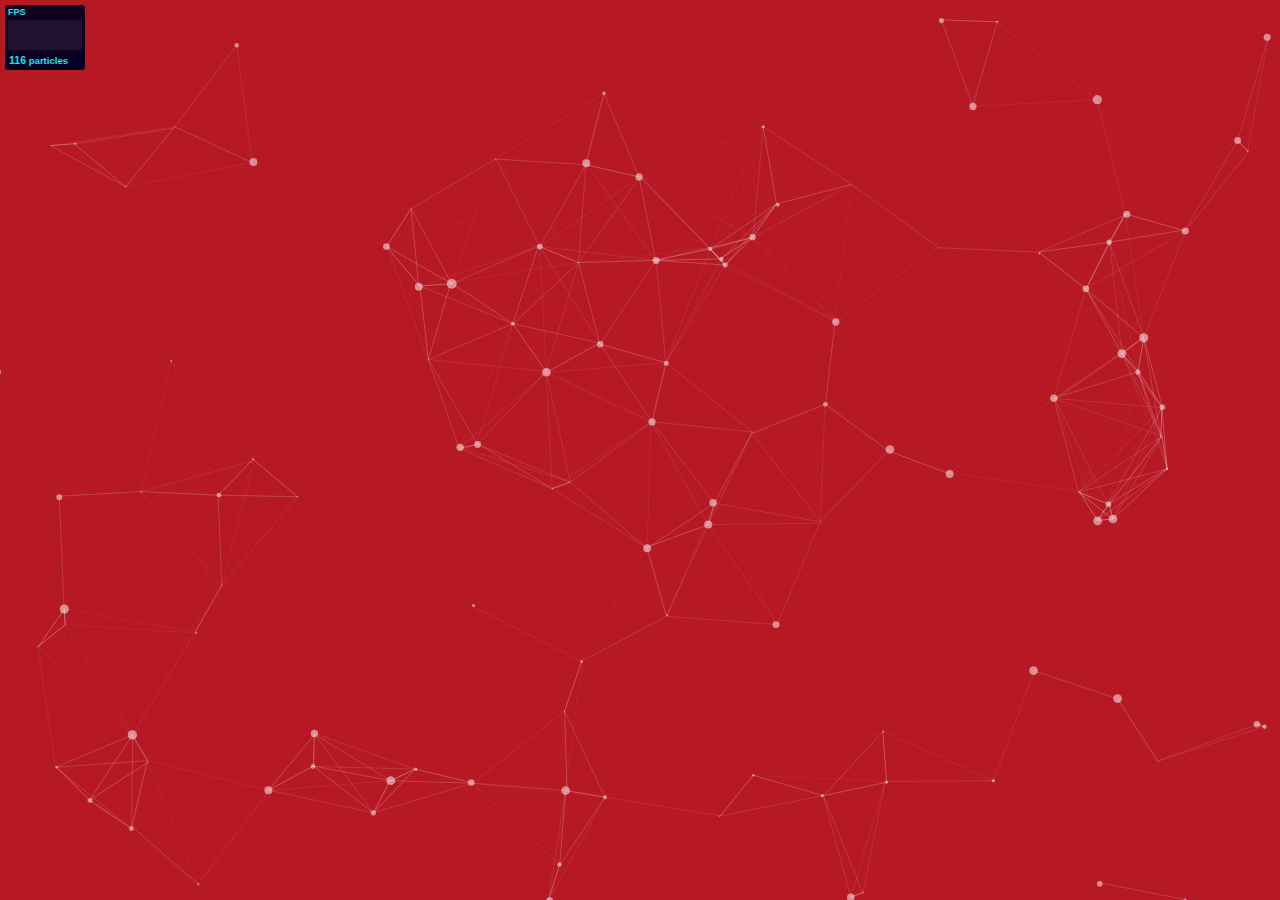
<file: particles.js-master (1)/particles.js-master/demo/index.html>
<!DOCTYPE html>
<html lang="en">
<head>
  <meta charset="utf-8">
  <title>particles.js</title>
  <meta name="description" content="particles.js is a lightweight JavaScript library for creating particles.">
  <meta name="author" content="Vincent Garreau" />
  <meta name="viewport" content="width=device-width, initial-scale=1.0, minimum-scale=1.0, maximum-scale=1.0, user-scalable=no">
  <link rel="stylesheet" media="screen" href="css/style.css">
</head>
<body>

<!-- count particles -->
<div class="count-particles">
  <span class="js-count-particles">--</span> particles
</div>

<!-- particles.js container -->
<div id="particles-js"></div>

<!-- scripts -->
<script src="../particles.js"></script>
<script src="js/app.js"></script>

<!-- stats.js -->
<script src="js/lib/stats.js"></script>
<script>
  var count_particles, stats, update;
  stats = new Stats;
  stats.setMode(0);
  stats.domElement.style.position = 'absolute';
  stats.domElement.style.left = '0px';
  stats.domElement.style.top = '0px';
  document.body.appendChild(stats.domElement);
  count_particles = document.querySelector('.js-count-particles');
  update = function() {
    stats.begin();
    stats.end();
    if (window.pJSDom[0].pJS.particles && window.pJSDom[0].pJS.particles.array) {
      count_particles.innerText = window.pJSDom[0].pJS.particles.array.length;
    }
    requestAnimationFrame(update);
  };
  requestAnimationFrame(update);
</script>

</body>
</html>
</file>
<file: particles.js-master (1)/particles.js-master/demo/css/style.css>
/* =============================================================================
   HTML5 CSS Reset Minified - Eric Meyer
   ========================================================================== */

html,body,div,span,object,iframe,h1,h2,h3,h4,h5,h6,p,blockquote,pre,abbr,address,cite,code,del,dfn,em,img,ins,kbd,q,samp,small,strong,sub,sup,var,b,i,dl,dt,dd,ol,ul,li,fieldset,form,label,legend,table,caption,tbody,tfoot,thead,tr,th,td,article,aside,canvas,details,figcaption,figure,footer,header,hgroup,menu,nav,section,summary,time,mark,audio,video{margin:0;padding:0;border:0;outline:0;font-size:100%;vertical-align:baseline;background:transparent}
body{line-height:1}
article,aside,details,figcaption,figure,footer,header,hgroup,menu,nav,section{display:block}
nav ul{list-style:none}
blockquote,q{quotes:none}
blockquote:before,blockquote:after,q:before,q:after{content:none}
a{margin:0;padding:0;font-size:100%;vertical-align:baseline;background:transparent;text-decoration:none}
mark{background-color:#ff9;color:#000;font-style:italic;font-weight:bold}
del{text-decoration:line-through}
abbr[title],dfn[title]{border-bottom:1px dotted;cursor:help}
table{border-collapse:collapse;border-spacing:0}
hr{display:block;height:1px;border:0;border-top:1px solid #ccc;margin:1em 0;padding:0}
input,select{vertical-align:middle}
li{list-style:none}


/* =============================================================================
   My CSS
   ========================================================================== */

/* ---- base ---- */

html,body{ 
	width:100%;
	height:100%;
	background:#111;
}

html{
  -webkit-tap-highlight-color: rgba(0, 0, 0, 0);
}

body{
  font:normal 75% Arial, Helvetica, sans-serif;
}

canvas{
  display:block;
  vertical-align:bottom;
}


/* ---- stats.js ---- */

.count-particles{
  background: #000022;
  position: absolute;
  top: 48px;
  left: 0;
  width: 80px;
  color: #13E8E9;
  font-size: .8em;
  text-align: left;
  text-indent: 4px;
  line-height: 14px;
  padding-bottom: 2px;
  font-family: Helvetica, Arial, sans-serif;
  font-weight: bold;
}

.js-count-particles{
  font-size: 1.1em;
}

#stats,
.count-particles{
  -webkit-user-select: none;
  margin-top: 5px;
  margin-left: 5px;
}

#stats{
  border-radius: 3px 3px 0 0;
  overflow: hidden;
}

.count-particles{
  border-radius: 0 0 3px 3px;
}


/* ---- particles.js container ---- */

#particles-js{
  width: 100%;
  height: 100%;
  background-color: #b61924;
  background-image: url('');
  background-size: cover;
  background-position: 50% 50%;
  background-repeat: no-repeat;
}
</file>
